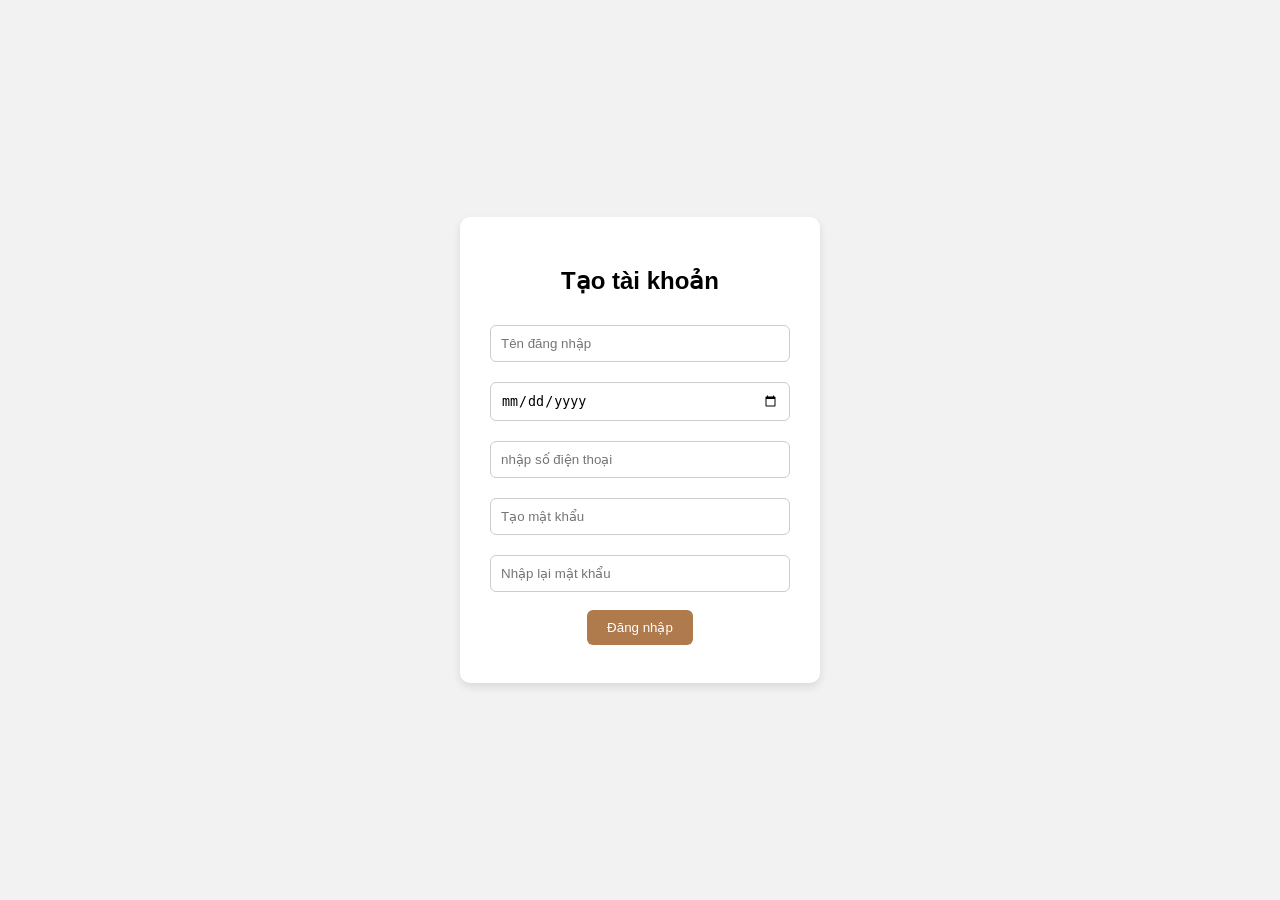
<file: login/create-account.html>
<!DOCTYPE html>
<html lang="en">
  <head>
    <meta charset="UTF-8" />
    <meta name="viewport" content="width=device-width, initial-scale=1.0" />
    <title>Login</title>
    <link rel="stylesheet" href="create-account.css" />
  </head>
  <body>
    <div class="create-box">
      <h2>Tạo tài khoản</h2>
      <input
        type="text"
        name="username"
        id="username"
        placeholder="Tên đăng nhập"
      />
      <br />
      <input type="date" name="dateofbirth" placeholder="nhập ngày sinh" />
      <br />
      <input type="number" name="sdt" placeholder="nhập số điện thoại" />
      <br />
      <input
        type="password"
        name="create-password"
        placeholder="Tạo mật khẩu "
      />
      <input
        type="password"
        name="password-test"
        placeholder="Nhập lại mật khẩu"
      />
      <div>
        <a href="muahang/muahang.html">
          <button>Đăng nhập</button>
        </a>
      </div>
    </div>

    <script>
      alert("vui lòng nhập thông tin");
    </script>
  </body>
</html>
</file>
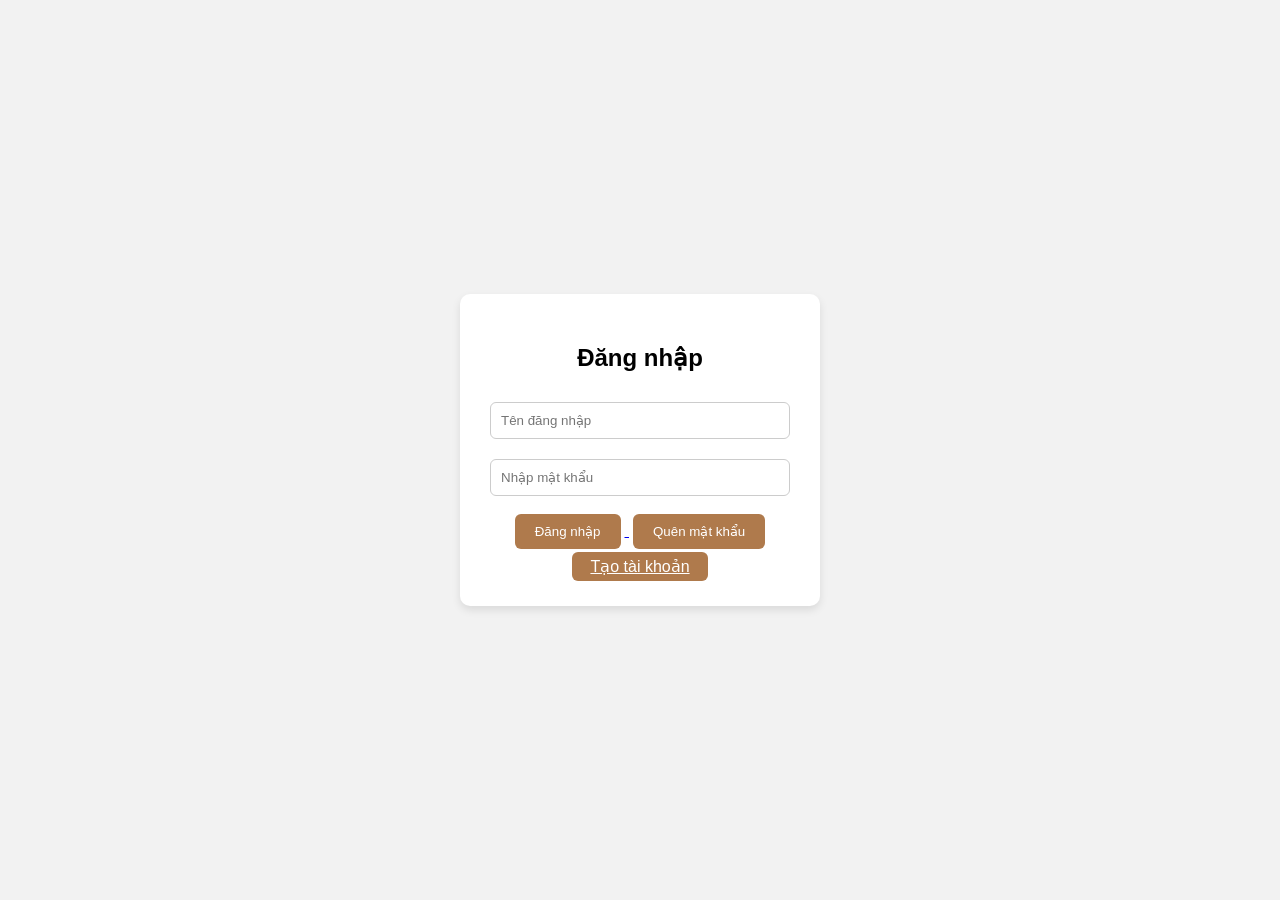
<file: login/login.html>
<!DOCTYPE html>
<html lang="en">
  <head>
    <meta charset="UTF-8" />
    <meta name="viewport" content="width=device-width, initial-scale=1.0" />
    <title>Login</title>
    <link rel="stylesheet" href="loginstyle.css" />
  </head>
  <body>
    <div class="login-box">
      <h2>Đăng nhập</h2>
      <input
        type="text"
        name="username"
        id="username"
        placeholder="Tên đăng nhập"
      />
      <input type="password" name="password" placeholder="Nhập mật khẩu" />
      <div>
        <a href="muahang/muahang.html">
          <button>Đăng nhập</button>
        </a>
        <button class="forgot-btn" onclick="alert('Hết cứu')">
          Quên mật khẩu
        </button>
      </div>
      <div class="create-account">
        <a href="create-account.html">Tạo tài khoản</a>
      </div>
    </div>

    <script>
      alert("Vui lòng đăng nhập");
    </script>
  </body>
</html>
</file>
<file: login/create-account.css>
body {
  font-family: Arial, sans-serif;
  background-color: #f2f2f2;
  display: flex;
  justify-content: center;
  align-items: center;
  height: 100vh;
  margin: 0;

  background-image: url("https://treobangron.com.vn/wp-content/uploads/2022/09/background-dep-12-1.jpg"); /* đường dẫn ảnh */
  background-size: cover; /* phủ kín màn hình */
  background-position: center; /* canh giữa */
  background-repeat: no-repeat; /* không lặp lại */
}
.create-box {
  background-color: #fff;
  padding: 30px;
  border-radius: 10px;
  box-shadow: 0 4px 8px rgba(0, 0, 0, 0.1);
  width: 300px;
  text-align: center;
}
.create-box div a button {
  padding: 10px 20px;
  margin: 8px 4px;
  border: none;
  border-radius: 6px;
  background-color: #af7a4c;
  color: white;
  cursor: pointer;
}
.create-box div a button:hover {
  background-color: rgba(255, 196, 0, 0.667);
}
input[type="text"],
input[type="password-test"],
input[type="password"],
input[type="date"],
input[type="number"] {
  width: 100%;
  padding: 10px;
  margin: 10px 0;
  border-radius: 6px;
  border: 1px solid #ccc;
  box-sizing: border-box;
}
</file>
<file: login/loginstyle.css>
body {
  font-family: Arial, sans-serif;
  background-color: #f2f2f2;
  display: flex;
  justify-content: center;
  align-items: center;
  height: 100vh;
  margin: 0;

  background-image: url("https://treobangron.com.vn/wp-content/uploads/2022/09/background-dep-12-1.jpg"); /* đường dẫn ảnh */
  background-size: cover; /* phủ kín màn hình */
  background-position: center; /* canh giữa */
  background-repeat: no-repeat; /* không lặp lại */
}

.login-box {
  background-color: #fff;
  padding: 30px;
  border-radius: 10px;
  box-shadow: 0 4px 8px rgba(0, 0, 0, 0.1);
  width: 300px;
  text-align: center;
}

.login-box h2 {
  margin-bottom: 20px;
  font-size: 24px;
}

input[type="text"],
input[type="password"] {
  width: 100%;
  padding: 10px;
  margin: 10px 0;
  border-radius: 6px;
  border: 1px solid #ccc;
  box-sizing: border-box;
}

.login-box button {
  padding: 10px 20px;
  margin: 8px 4px;
  border: none;
  border-radius: 6px;
  background-color: #af7a4c;
  color: white;
  cursor: pointer;
}

.login-box button:hover {
  background-color: #ee4d2d; /* màu đỏ */
  /* background-color: #45a049; */
}

.forgot-btn {
  background-color: #e74c3c;
}

.forgot-btn:hover {
  background-color: #c0392b;
}
.create-account a {
  text-align: center;
  padding: 6px 18px;
  margin: 8px 4px;
  border: none;
  border-radius: 6px;
  background-color: #af7a4c;
  color: white;
  cursor: pointer;
}
.create-account a:hover {
  background-color: #e74c3c;
}
</file>
